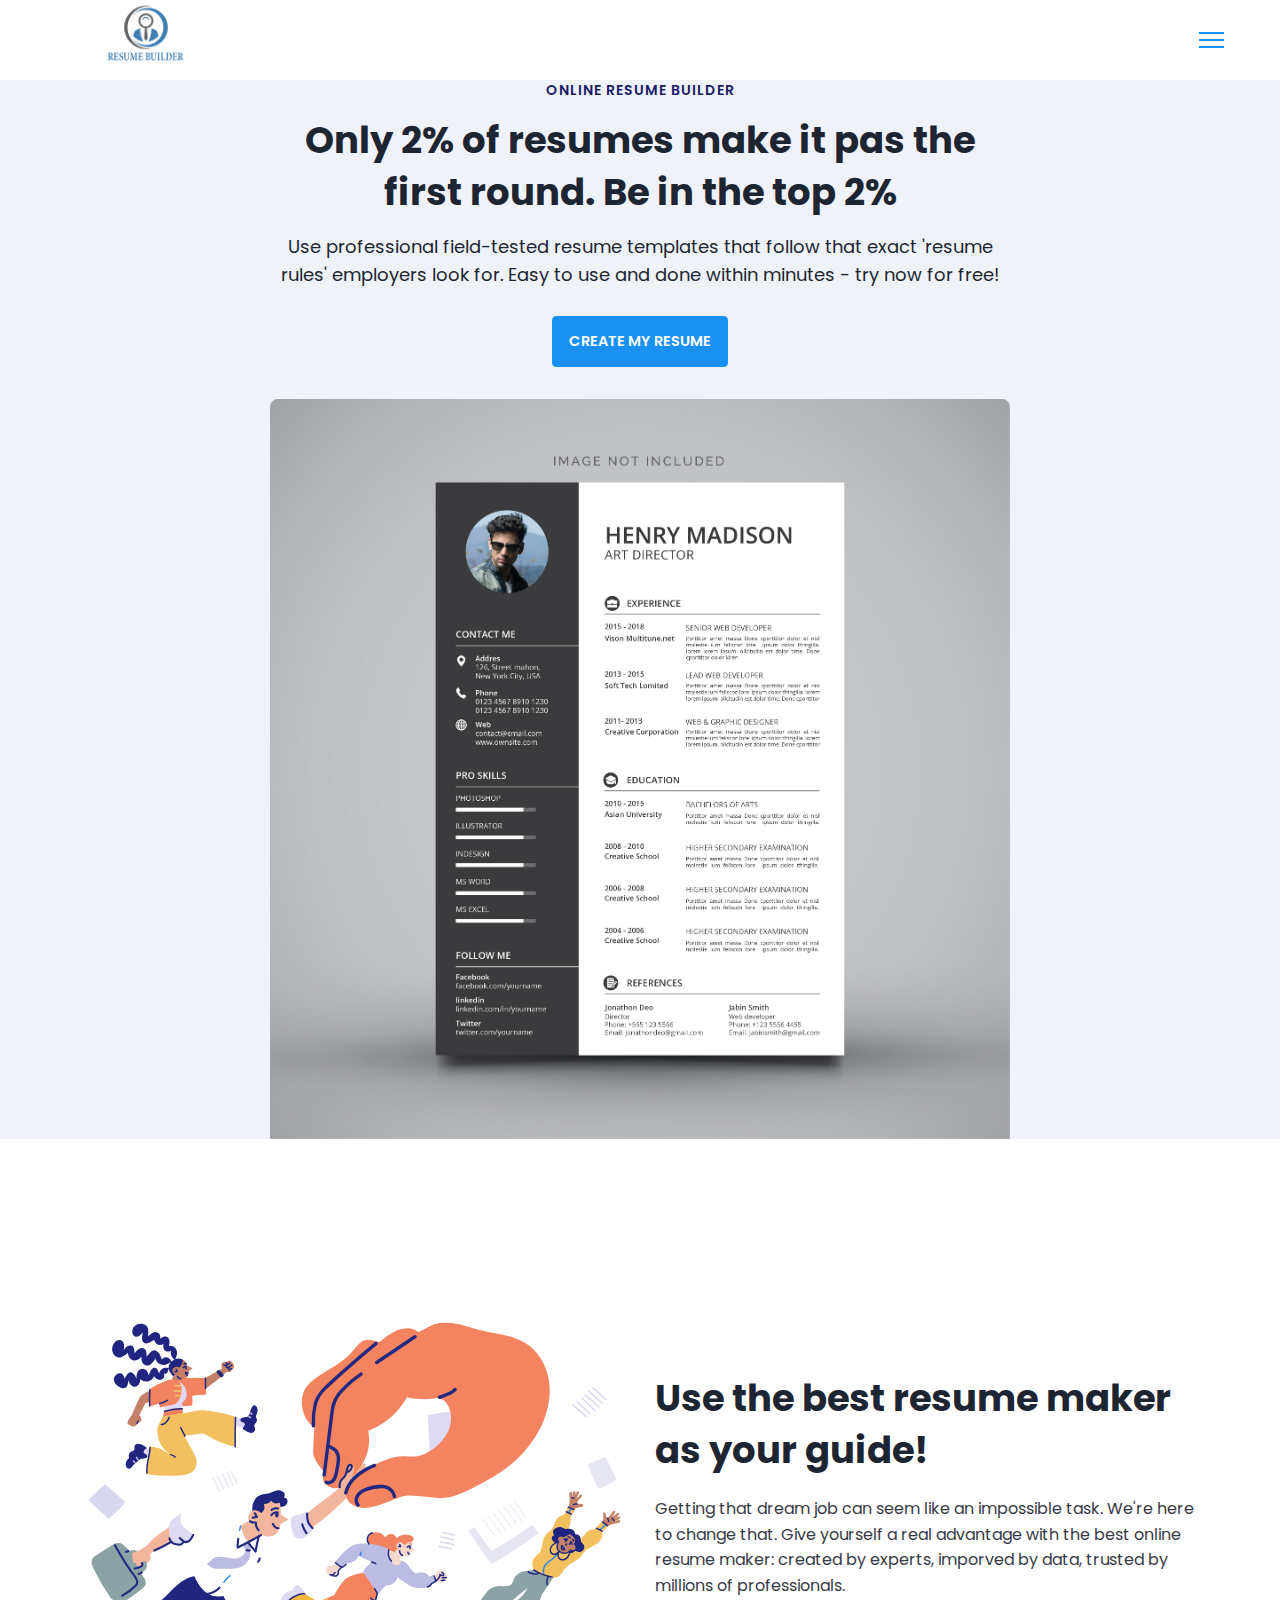
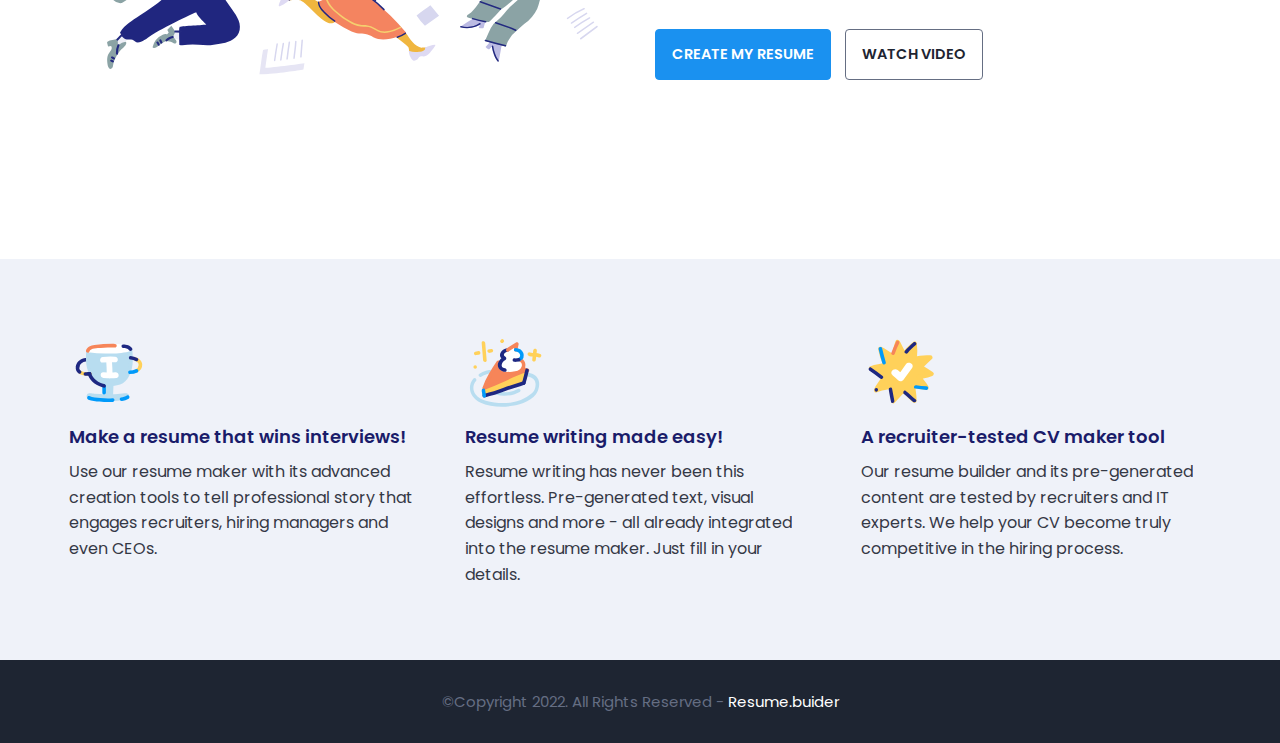
<file: index.html>
<!DOCTYPE html>
<html>
    <head>
        <meta charset="utf-8">
        <meta http-equiv="X-UA-Compatible" content="IE=edge">
        <title>Home Page</title>
        <meta name="description" content="">
        <meta name="viewport" content="width=device-width, initial-scale=1">
        <link rel="stylesheet" href="style.css">
    </head>
    <body>

        <nav class = "navbar bg-white">
            <div class="container">
                <div class = "navbar-content">
                    <div class = "brand-and-toggler">
                        <a href = "index.html" class = "navbar-brand">
                            <img src = "../IMAGE/logo.png" alt = "" class = "navbar-brand-icon">
                            <span class = "navbar-brand-text"><span></span>
                        </a>
                        <button type = "button" class = "navbar-toggler-btn">
                            <div class = "bars">
                                <div class = "bar"></div>
                                <div class = "bar"></div>
                                <div class = "bar"></div>
                            </div>
                        </button>
                    </div>
                </div>
            </div>
        </nav>

        <header class = "header bg-bright" id = "header">
            <div class = "container">
                <div class = "header-content text-center">
                    <h6 class = "text-uppercase text-blue-dark fs-14 fw-6 ls-1">online resume builder</h6>
                    <h1 class = "lg-title">Only 2% of resumes make it pas the first round. Be in the top 2%</h1>
                    <p class = "text-dark fs-18">Use professional field-tested resume templates that follow that exact 'resume rules' employers look for. Easy to use and done within minutes - try now for free!</p>
                    <a href = "resume.html" class = "btn btn-primary text-uppercase">create my resume</a>
                    <img src = "../IMAGE/1092.jpg">
                </div>
            </div>
        </header>

        <div class="section-one">
            <div class="container">
                <div class = "section-one-content">
                    <div class="section-one-l">
                        <img src = "../IMAGE/visual-0c7080adf17f1f207276f613447c924f667dab34b7ac415cd7ef653172defd0b.svg">
                    </div>
                    <div class = "section-one-r text-center">
                        <h2 class = "lg-title">Use the best resume maker as your guide!</h2>
                        <p class = "text">Getting that dream job can seem like an impossible task. We're here to change that. Give yourself a real advantage with the best online resume maker: created by experts, imporved by data, trusted by millions of professionals.</p>
                        <div class = "btn-group">
                            <a href = "resume.html" class = "btn btn-primary text-uppercase">create my resume</a>
                            <a href = "#" class = "btn btn-secondary text-uppercase">watch video</a>
                        </div>
                    </div>
                </div>
            </div>
        </div>

        <div class = "section-two bg-bright">
            <div class="container">
                <div class="section-two-content">
                    <div class = "section-items">
                        <div class = "section-item">
                            <div class = "section-item-icon">
                                <img src = "../IMAGE/feature-1-edf4481d69166ac81917d1e40e6597c8d61aa970ad44367ce78049bf830fbda5.svg" alt = "">
                            </div>
                            <h5 class = "section-item-title">Make a resume that wins interviews!</h5>
                            <p class = "text">Use our resume maker with its advanced creation tools to tell professional story that engages recruiters, hiring managers and even CEOs.</p>
                        </div>

                        <div class = "section-item">
                            <div class = "section-item-icon">
                                <img src = "../IMAGE/feature-2-a7a471bd973c02a55d1b3f8aff578cd3c9a4c5ac4fc74423d94ecc04aef3492b.svg" alt = "">
                            </div>
                            <h5 class = "section-item-title">Resume writing made easy!</h5>
                            <p class = "text">Resume writing has never been this effortless. Pre-generated text, visual designs and more - all already integrated into the resume maker. Just fill in your details.</p>
                        </div>

                        <div class = "section-item">
                            <div class = "section-item-icon">
                                <img src = "../IMAGE/feature-3-4e87a82f83e260488c36f8105e26f439fdc3ee5009372bb5e12d9421f32eabdd.svg" alt = "">
                            </div>
                            <h5 class = "section-item-title">A recruiter-tested CV maker tool</h5>
                            <p class = "text">Our resume builder and its pre-generated content are tested by recruiters and IT experts. We help your CV become truly competitive in the hiring process.</p>
                        </div>
                    </div>
                </div>
            </div>
        </div>

        <footer class = "footer bg-dark">
            <div class="container">
                <div class = "footer-content text-center">
                    <p class="fs-15">&copy;Copyright 2022. All Rights Reserved - <span>Resume.buider</span></p>
                </div>
            </div>
        </footer>

    </body>
</html>
</file>
<file: style.css>
@import url('https://fonts.googleapis.com/css2?family=Manrope:wght@200;300;400;500;600;700;800&family=Poppins:ital,wght@0,100;0,200;0,300;0,400;0,500;0,600;0,700;0,800;0,900;1,100;1,200;1,300;1,400;1,500;1,600;1,700;1,800;1,900&display=swap');

:root{
    --clr-blue: #1A91F0;
    --clr-blue-mid: #1170CD;
    --clr-blue-dark: #1A1C6A;
    --clr-white: #fff;
    --clr-bright: #EFF2F9;
    --clr-dark: #1e2532;
    --clr-black: #000;
    --clr-grey: #656e83;
    --clr-green: #084C41;
    --font-poppins: 'Poppins', sans-serif;
    --font-manrope: 'Manrope', sans-serif;;
    --transition: all 300ms ease-in-out;
}

*{
    padding: 0;
    margin: 0;
    box-sizing: border-box;
}

html{
    font-size: 10px;
}

body{
    font-size: 1.6rem;
    font-family: var(--font-poppins);
}

button{
    border: none;
    background-color: transparent;
    outline: 0;
    cursor: pointer;
    font-family: inherit;
}

img{
    width: 100%;
    display: block;
}

a{
    text-decoration: none;
}

/* fonts */
.font-poppins{font-family: var(--font-poppins);}
.font-manrope{font-family: var(--font-manrope);}

/* text colors */
.text-blue{color: var(--clr-blue);}
.text-blue-mid{color: var(--clr-blue-mid);}
.text-blue-dark{color: var(--clr-blue-dark);}
.text-bright{color: var(--clr-bright);}
.text-dark{color: var(--clr-dark);}
.text-grey{color: var(--clr-grey);}
.text-white{color: var(--clr-white);}

/* backgrounds */
.bg-blue{background-color: var(--clr-blue);}
.bg-blue-mid{background-color: var(--clr-blue-mid);}
.bg-blue-dark{background-color: var(--clr-blue-dark);}
.bg-bright{background-color: var(--clr-bright);}
.bg-dark{background-color: var(--clr-dark);}
.bg-grey{background-color: var(--clr-grey);}
.bg-white{background-color: var(--clr-white);}
.bg-black{background-color: var(--clr-black);}
.bg-green{background-color: var(--clr-green);}

.text-center{ text-align: center;}
.text-left{text-align: left;}
.text-right{text-align: right;}
.text-uppercase{text-transform: uppercase;}
.text-lowercase{text-transform: lowercase;}
.text-capitalize{text-transform: capitalize;}
.text{
    color: var(--clr-dark);
    opacity: 0.9;
    margin: 2rem 0;
    line-height: 1.6;
}

.fw-2{font-weight: 200;}
.fw-3{font-weight: 300;}
.fw-4{font-weight: 400;}
.fw-5{font-weight: 500;}
.fw-6{font-weight: 600;}
.fw-7{font-weight: 700;}
.fw-8{font-weight: 800;}

.fs-13{font-size: 13px;}
.fs-14{font-size: 14px;}
.fs-15{font-size: 15px;}
.fs-16{font-size: 16px;}
.fs-17{font-size: 17px;}
.fs-18{font-size: 18px;}
.fs-19{font-size: 19px;}
.fs-20{font-size: 20px;}
.fs-21{font-size: 21px;}
.fs-22{font-size: 22px;}
.fs-23{font-size: 23px;}
.fs-24{font-size: 24px;}
.fs-25{font-size: 25px;}

.ls-1{letter-spacing: 1px;}
.ls-2{letter-spacing: 2px;}

.container{
    max-width: 1200px;
    margin: 0 auto;
    padding: 0 1.6rem;
}

/* bars button */
.bars{
    display: flex;
    flex-direction: column;
    justify-content: space-between;
    height: 16.5px;
    width: 25px;
}
.bars .bar{
    width: 100%;
    height: 2px;
    background-color: var(--clr-blue);
    transition: var(--transition);
}

.bars:hover .bar{
    background-color: var(--clr-dark);
}

/* buttons */
.btn{
    font-size: 14.5px;
    font-weight: 600;
    padding: 1.4rem 1.6rem;
    border-radius: 4px;
    display: inline-block;
}

.btn-primary{
    background-color: var(--clr-blue);
    color: var(--clr-white);
    border: 1px solid var(--clr-blue);
    transition: var(--transition);
}

.btn-primary:hover{
    background-color: transparent;
    color: var(--clr-dark);
    border-color: var(--clr-grey);
}

.btn-secondary{
    background-color: transparent;
    color: var(--clr-dark);
    border: 1px solid var(--clr-grey);
    transition: var(--transition);
}

.btn-secondary:hover{
    background-color: var(--clr-blue);
    color: var(--clr-white);
    border-color: var(--clr-blue);
}

.btn-group button:first-child, .btn-group a:first-child{
    margin-right: 1rem!important;
}

/* navbar part */
.navbar{
    height: 80px;
    display: flex;
    align-items: center;
    box-shadow: rgba(0, 0, 0, 0.08) 0px 3px 8px;
}

.navbar .container{
    width: 100%;
}

.navbar-brand{
    display: flex;
    align-items: center;
    justify-content: flex-start;
    font-size: 1.8rem;
}
.navbar-brand-text{
    color: var(--clr-dark);
    font-weight: 600;
}
.navbar-brand-text span{
    color: var(--clr-blue);
}
.navbar-brand-icon{
    width: 180px;
    margin-right: 6px;
    opacity: 0.8;
}
.brand-and-toggler{
    display: flex;
    align-items: center;
    justify-content: space-between;
}
.header{
    min-height: calc(100vh - 80px);
    display: flex;
    flex-direction: column;
    align-items: center;
    justify-content: center;
}
.header-content{
    max-width: 740px;
    margin-right: auto;
    margin-left: auto;
}
.header-content img{
    max-width: 760px;
    border-top-right-radius: 8px;
    border-top-left-radius: 8px;
    margin-top: 3.2rem;
}
.lg-title{
    margin: 1.4rem 0;
    font-size: 37px;
    line-height: 1.4;
    color: var(--clr-dark);
}
.header-content p{
    margin-bottom: 2.6rem;
    line-height: 1.6;
}


/* section one */
.section-one{
    padding: 64px 0;
    min-height: 80vh;
    display: flex;
    align-items: center;
}
.section-one-l img{
    max-width: 545px;
    margin-right: auto;
    margin-left: auto;
}
.section-one-r{
    margin-top: 4rem;
}

.section-one .btn-group{
    margin-top: 2rem;
}
.section-one-r{
    max-width: 545px;
    margin-right: auto;
    margin-left: auto;
}
.section-one-r .btn-group{
    margin-top: 3rem;
}

/* section two */
.section-two{
    padding: 64px 0;
}
.section-two .section-items{
    display: grid;
    gap: 2rem;
}

.section-two .section-item{
    max-width: 350px;
    text-align: center;
    margin-right: auto;
    margin-left: auto;
}
.section-two .section-item-icon{
    margin: 1rem 0;
}
.section-two .section-item-icon img{
    width: 80px;
    margin-right: auto;
    margin-left: auto;
}
.section-two .section-item-title{
    color: var(--clr-blue-dark);
    font-size: 1.8rem;
    font-weight: 600;
}
.section-two .text{
    margin: 0.9rem 0;
}

/* footer */
.footer{
    padding: 3rem 0;
}
.footer-content p{
    color: var(--clr-grey);
}
.footer-content p span{
    color: var(--clr-white);
}

/* media queries */
@media screen and (min-width: 768px){
    .section-two .section-items{
        grid-template-columns: repeat(2, 1fr);
    }
}

@media screen and (min-width: 992px){
    .section-one-content{
        display: grid;
        grid-template-columns: repeat(2, 1fr);
        column-gap: 3rem;
    }
    .section-one-r{
        text-align: left;
    }
    .section-two .section-items{
        grid-template-columns: repeat(3, 1fr);
    }
    .section-two .section-item{
        text-align: left;
    }
    .section-two .section-item-icon img{
        margin-left: 0;
    }
}



/* resume page */
#about-sc{
    padding: 64px 0;
}

.cv-form-row-title{
    background-color: var(--clr-dark);
    padding: 0.8rem 1.6rem;
    margin-bottom: 2rem;
}

.cv-form-row-title h3{
    color: var(--clr-white);
    font-weight: 500;
    text-transform: uppercase;
    letter-spacing: 1.5px;
    font-size: 1.7rem;
}
.cv-form-blk{
    margin: 3rem 0;
}
.cv-form-row{
    padding: 3rem 2rem 0 2rem;
    border: 1px solid rgba(0, 0, 0, 0.08);
    margin-bottom: 1rem;
    position: relative;
}
textarea{
    resize: none;
}
.form-elem{
    margin-bottom: 3rem;
    position: relative;
}
.form-label{
    display: block;
    font-weight: 600;
    font-size: 14px;
    color: var(--clr-dark);
    margin-bottom: 0.5rem;
}
.form-control{
    border-radius: none;
    border: 1px solid rgba(0, 0, 0, 0.1);
    font-size: 14px;
    padding: 0.8rem 1.6rem;
    font-family: inherit;
    width: 100%;
    outline: 0;
    transition: var(--transition);
}

.form-control:focus{
    border-color: rgba(0, 0, 0, 0.3);
}
.form-text{
    color: #ca0b00;
    font-size: 12px;
    position: absolute;
    letter-spacing: 0.5px;
    top: calc(100% + 2px);
    left: 0;
    width: 100%;
}
.cols-3, .cols-2{
    display: grid;
}
.repeater-add-btn{
    width: 25px;
    height: 25px;
    background-color: var(--clr-blue-mid);
    font-size: 1.6rem;
    color: var(--clr-white);
    margin: 1rem 0;
}
.repeater-remove-btn{
    position: absolute;
    top: 10px;
    right: 10px;
    z-index: 999;
    width: 25px;
    height: 25px;
    border-radius: 50%;
    background-color: #ca0b00;
    color: var(--clr-white);
    font-size: 1.6rem;
}

/* preview section */
.preview-cnt{
    border-radius: 5px;
    display: grid;
    grid-template-columns: 32% auto;
    box-shadow: rgba(149, 157, 165, 0.2) 0px 8px 24px;
    overflow: hidden;
}

.preview-cnt-l{
    padding: 3rem 3rem 2rem 3rem;
}
.preview-cnt-r{
    padding: 3rem 3rem 3rem 4rem;
}
.preview-cnt-l .preview-blk:nth-child(1){
    text-align: center;
}
.preview-image{
    width: 120px;
    height: 120px;
    border-radius: 50%;
    overflow: hidden;
    margin-right: auto;
    margin-left: auto;
}
.preview-image img{
    width: 100%;
    height: 100%;
    object-fit: cover;
}
.preview-item-name{
    font-size: 2.4rem;
    font-weight: 600;
    margin: 1.8rem 0;
    position: relative;
}
.preview-item-name::after{
    position: absolute;
    content: "";
    bottom: -10px;
    width: 50px;
    height: 1.5px;
    background-color: rgba(255, 255, 255, 0.5);
    left: 50%;
    transform: translateX(-50%);
}
.preview-blk{
    padding: 1rem 0;
    margin-bottom: 1rem;
}
.preview-blk-title h3{
    text-transform: uppercase;
    letter-spacing: 0.5px;
    border-bottom: 0.5px solid rgba(0, 0, 0, 0.08);
    padding-bottom: 0.5rem;
}
.preview-blk-title{
    margin-bottom: 1rem;
}
.preview-blk-list .preview-item{
    font-size: 1.5rem;
    margin-bottom: 0.2rem;
    opacity: 0.95;
}
.preview-cnt-r .preview-blk-title{
    color: var(--clr-dark);
}
.preview-cnt-r .preview-blk-list .preview-item{
    margin-top: 1.8rem;
}

.achievements-items.preview-blk-list .preview-item span:first-child,
.educations-items.preview-blk-list .preview-item span:first-child,
.experiences-items.preview-blk-list .preview-item span:first-child{
    display: block;
    font-weight: 600;
    margin-bottom: 1rem;
    background-color: rgba(0, 0, 0, 0.03);
}

.educations-items.preview-blk-list .preview-item span:nth-child(2),
.experiences-items.preview-blk-list .preview-item span:nth-child(2){
    font-weight: 600;
    margin-right: 1rem;
}

.educations-items.preview-blk-list .preview-item span:nth-child(3),
.experiences-items.preview-blk-list .preview-item span:nth-child(3){
    font-style: italic;
    margin-right: 1rem;
}

.educations-items.preview-blk-list .preview-item span:nth-child(4),
.educations-items.preview-blk-list .preview-item span:nth-child(5),
.experiences-items.preview-blk-list .preview-item span:nth-child(4),
.experiences-items.preview-blk-list .preview-item span:nth-child(5){
    margin-right: 1rem;
    background-color: var(--clr-green);
    color: var(--clr-white);
    padding: 0 1rem;
    border-radius: 0.6rem;
}

.educations-items.preview-blk-list .preview-item span:nth-child(6),
.experiences-items.preview-blk-list .preview-item span:nth-child(6){
    font-size: 13.5px;
    display: block;
    opacity: 0.8;
    margin-top: 1rem;
}
.projects-items.preview-blk-list .preview-item span{
    display: block;
}

@media screen and (min-width: 768px){
    .cols-3{
        grid-template-columns: repeat(3, 1fr);
        column-gap: 2rem;
    }
    .cols-2{
        grid-template-columns: repeat(2, 1fr);
        column-gap: 2rem;
    }
}

@media screen and (min-width: 992px){
    .cv-form-row{
        padding: 3rem 3rem 0rem 3rem;
    }
    .cols-3{
        grid-template-columns: repeat(3, 1fr);
    }
}

.print-btn-sc{
    margin: 2rem 0 6rem 0;
}

/* print section */
@media print{
    body *{
        visibility: hidden;
    }

    .non_print_area{
        display: none;
    }

    .print_area, .print_area *{
        visibility: visible;
    }

    .print_area{
        width: 100%;
        position: absolute;
        left: 0;
        top: 0;
        overflow: hidden;
    }
}
</file>
